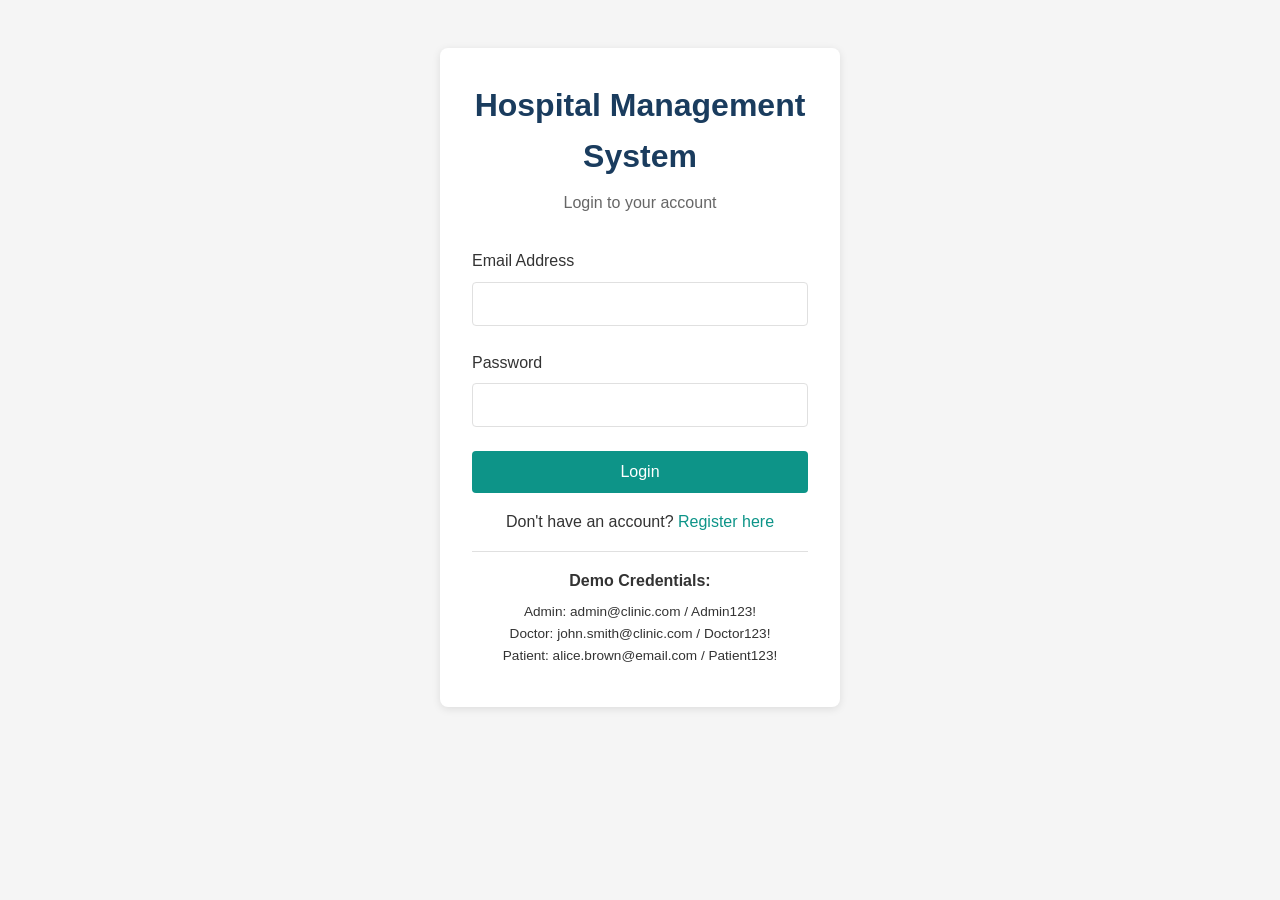
<file: frontend/index.html>
<!DOCTYPE html>
<html lang="en">
<head>
    <meta charset="UTF-8">
    <meta name="viewport" content="width=device-width, initial-scale=1.0">
    <title>Hospital Management System</title>
</head>
<body>
    <script>
        // Redirect to login page
        window.location.href = 'login.html';
    </script>
    <p>Redirecting to login page...</p>
</body>
</html>
</file>
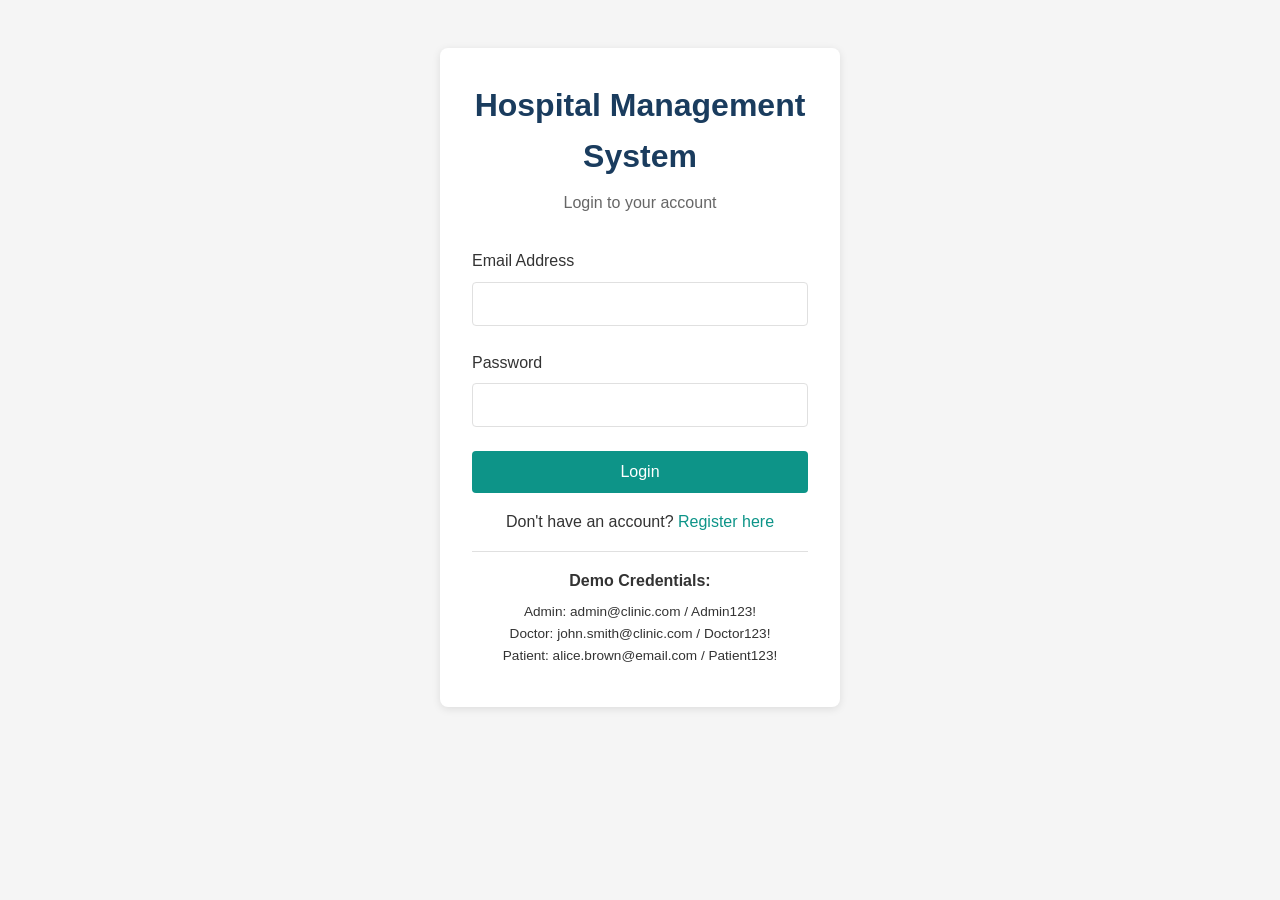
<file: frontend/appointments.html>
<!DOCTYPE html>
<html lang="en">
<head>
    <meta charset="UTF-8">
    <meta name="viewport" content="width=device-width, initial-scale=1.0">
    <title>Appointments - Hospital Management System</title>
    <link rel="stylesheet" href="css/style.css">
</head>
<body>
    <nav class="navbar">
        <div class="navbar-container">
            <div class="navbar-brand">🏥 Hospital Management</div>
            <ul class="navbar-nav">
                <li><a href="dashboard.html">Dashboard</a></li>
                <li><a href="doctors.html">Doctors</a></li>
                <li><a href="patients.html">Patients</a></li>
                <li><a href="appointments.html" class="active">Appointments</a></li>
                <li><a href="departments.html">Departments</a></li>
            </ul>
            <div class="navbar-right">
                <div class="user-info" id="userInfo"></div>
                <button class="logout-btn" onclick="logout()">Logout</button>
            </div>
        </div>
    </nav>

    <div class="container">
        <div class="action-bar">
            <h2>Appointments</h2>
            <div class="action-bar-right" id="patientActions" style="display: none;">
                <button class="btn btn-primary" onclick="openBookAppointmentModal()">+ Book Appointment</button>
            </div>
        </div>

        <div id="appointmentsContainer" class="spinner-container">
            <div class="loading-spinner"></div>
        </div>
    </div>

    <!-- Book Appointment Modal -->
    <div id="bookAppointmentModal" class="modal">
        <div class="modal-content">
            <div class="modal-header">
                <h2>Book Appointment</h2>
                <button class="modal-close" onclick="closeBookAppointmentModal()">×</button>
            </div>
            <form id="bookAppointmentForm">
                <div class="form-group">
                    <label for="appointmentDoctor">Select Doctor</label>
                    <select id="appointmentDoctor" required>
                        <option value="">Choose a doctor</option>
                    </select>
                </div>

                <div class="form-group">
                    <label for="appointmentDate">Appointment Date & Time</label>
                    <input type="datetime-local" id="appointmentDate" required>
                </div>

                <div class="form-group">
                    <label for="appointmentNotes">Notes (Optional)</label>
                    <textarea id="appointmentNotes"></textarea>
                </div>

                <div class="modal-footer">
                    <button type="button" class="btn btn-secondary" onclick="closeBookAppointmentModal()">Cancel</button>
                    <button type="submit" class="btn btn-primary">Book Appointment</button>
                </div>
            </form>
        </div>
    </div>

    <!-- Update Appointment Status Modal -->
    <div id="updateStatusModal" class="modal">
        <div class="modal-content">
            <div class="modal-header">
                <h2>Update Appointment Status</h2>
                <button class="modal-close" onclick="closeUpdateStatusModal()">×</button>
            </div>
            <form id="updateStatusForm">
                <div class="form-group">
                    <label for="updateStatus">Status</label>
                    <select id="updateStatus" required>
                        <option value="">Select status</option>
                        <option value="Pending">Pending</option>
                        <option value="Confirmed">Confirmed</option>
                        <option value="Completed">Completed</option>
                        <option value="Cancelled">Cancelled</option>
                    </select>
                </div>

                <div class="form-group">
                    <label for="updateNotes">Notes</label>
                    <textarea id="updateNotes"></textarea>
                </div>

                <div class="modal-footer">
                    <button type="button" class="btn btn-secondary" onclick="closeUpdateStatusModal()">Cancel</button>
                    <button type="submit" class="btn btn-primary">Update Status</button>
                </div>
            </form>
        </div>
    </div>

    <div class="toast-container" id="toastContainer"></div>

    <script src="js/appointments.js"></script>
</body>
</html>
</file>
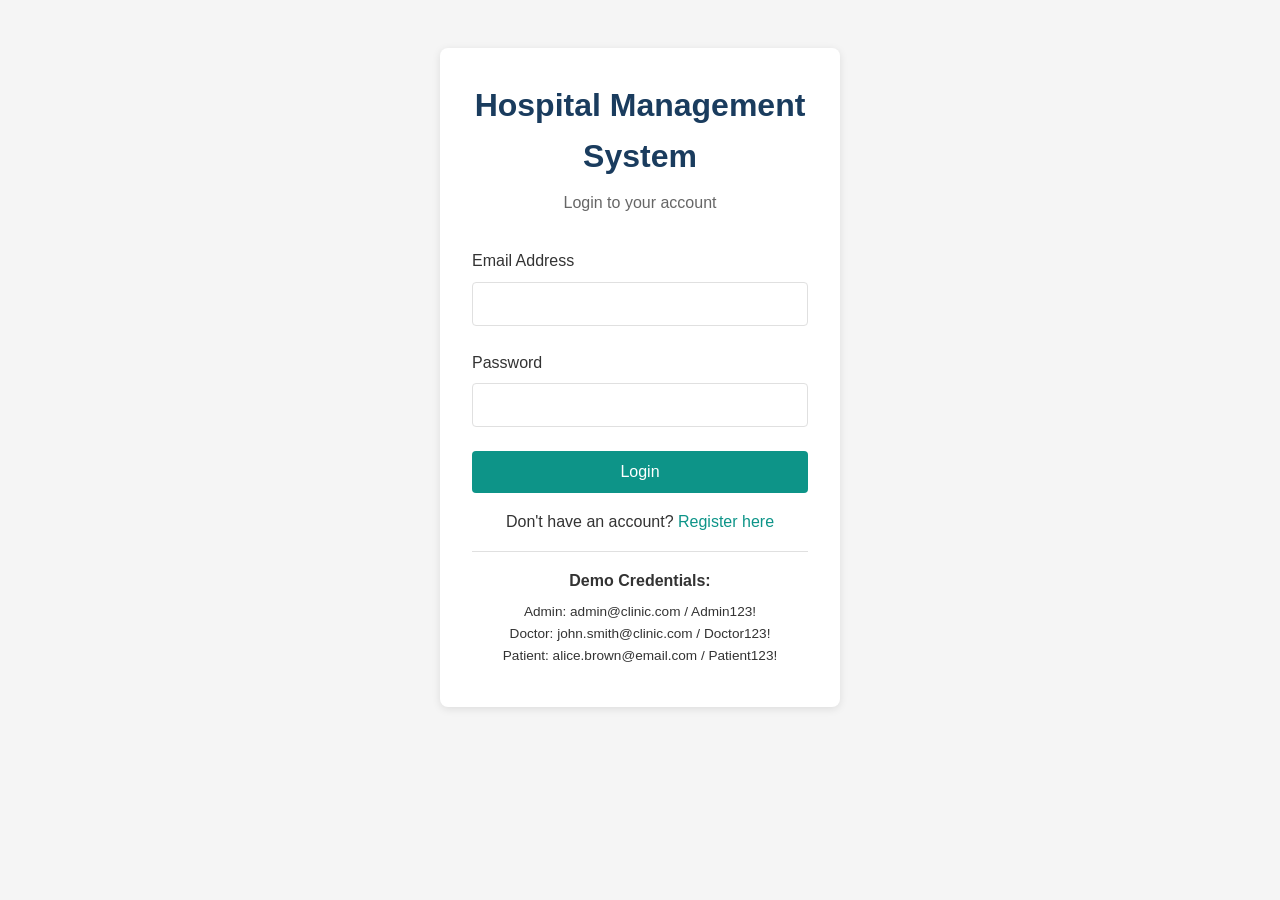
<file: frontend/dashboard.html>
<!DOCTYPE html>
<html lang="en">
<head>
    <meta charset="UTF-8">
    <meta name="viewport" content="width=device-width, initial-scale=1.0">
    <title>Dashboard - Hospital Management System</title>
    <link rel="stylesheet" href="css/style.css">
</head>
<body>
    <nav class="navbar">
        <div class="navbar-container">
            <div class="navbar-brand">🏥 Hospital Management</div>
            <ul class="navbar-nav" id="navbar-nav">
                <li><a href="dashboard.html" class="active">Dashboard</a></li>
                <li><a href="doctors.html">Doctors</a></li>
                <li><a href="patients.html">Patients</a></li>
                <li><a href="appointments.html">Appointments</a></li>
                <li><a href="departments.html">Departments</a></li>
            </ul>
            <div class="navbar-right">
                <div class="user-info" id="userInfo"></div>
                <button class="logout-btn" onclick="logout()">Logout</button>
            </div>
        </div>
    </nav>

    <div class="container">
        <div id="adminDashboard" style="display: none;">
            <h1>Administrator Dashboard</h1>
            
            <div class="stats-grid" id="statsGrid">
                <div class="stat-card">
                    <h3>Total Doctors</h3>
                    <div class="stat-number" id="doctorCount">0</div>
                </div>
                <div class="stat-card">
                    <h3>Total Patients</h3>
                    <div class="stat-number" id="patientCount">0</div>
                </div>
                <div class="stat-card">
                    <h3>Total Appointments</h3>
                    <div class="stat-number" id="appointmentCount">0</div>
                </div>
                <div class="stat-card">
                    <h3>Departments</h3>
                    <div class="stat-number" id="departmentCount">0</div>
                </div>
            </div>

            <div class="action-bar">
                <h2>Quick Actions</h2>
                <div class="action-bar-right">
                    <a href="doctors.html" class="btn btn-primary">Manage Doctors</a>
                    <a href="patients.html" class="btn btn-secondary">Manage Patients</a>
                    <a href="appointments.html" class="btn btn-secondary">View Appointments</a>
                    <a href="departments.html" class="btn btn-secondary">Manage Departments</a>
                </div>
            </div>
        </div>

        <div id="doctorDashboard" style="display: none;">
            <h1>Doctor Dashboard</h1>
            
            <div class="card">
                <div class="card-header">
                    <h2>Your Upcoming Appointments</h2>
                </div>
                <div id="doctorAppointmentsContainer"></div>
            </div>
        </div>

        <div id="patientDashboard" style="display: none;">
            <h1>Patient Dashboard</h1>
            
            <div class="action-bar">
                <h2>Your Appointments</h2>
                <div class="action-bar-right">
                    <a href="appointments.html" class="btn btn-primary">Book Appointment</a>
                </div>
            </div>

            <div id="patientAppointmentsContainer"></div>
        </div>
    </div>

    <div class="toast-container" id="toastContainer"></div>

    <script src="js/dashboard.js"></script>
</body>
</html>
</file>
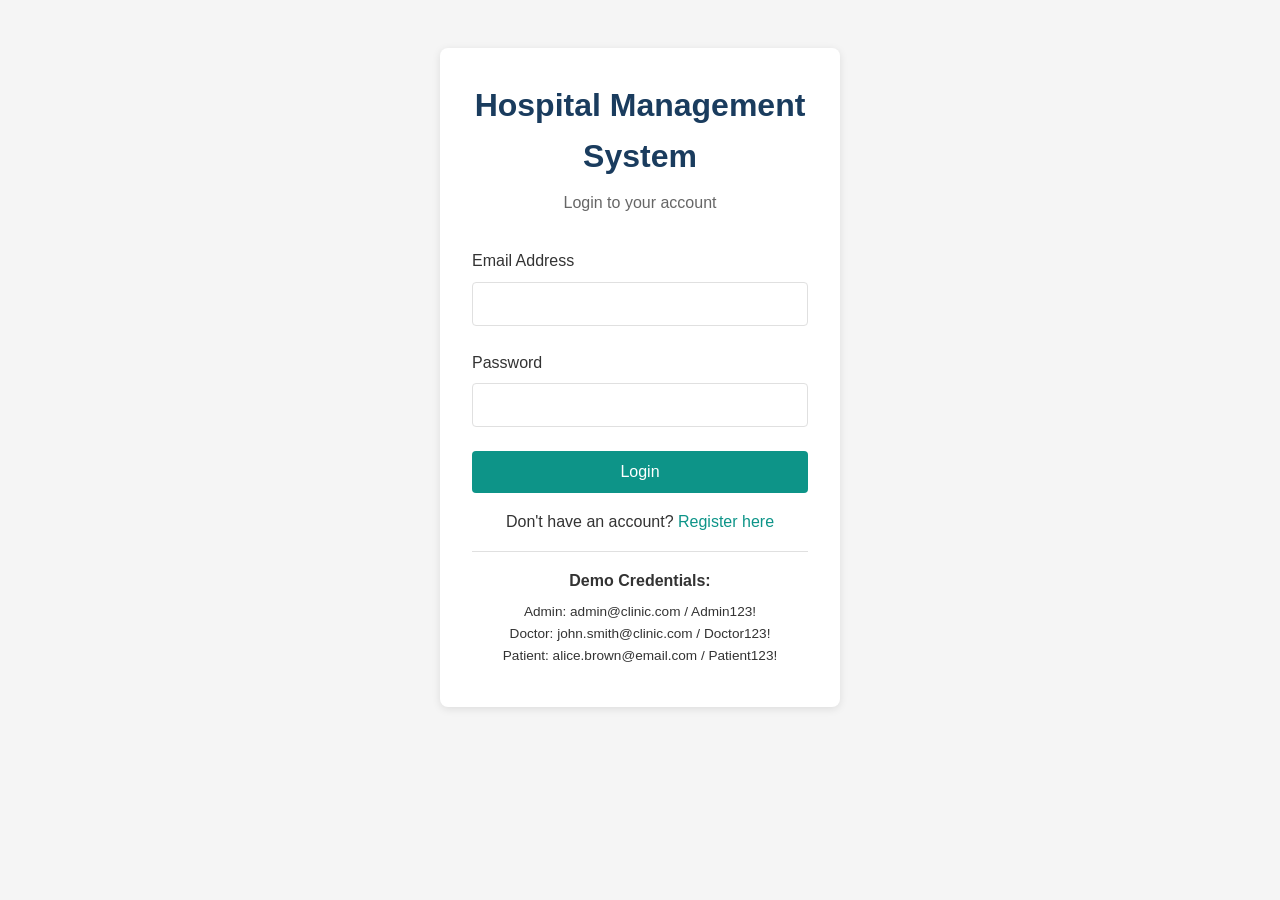
<file: frontend/departments.html>
<!DOCTYPE html>
<html lang="en">
<head>
    <meta charset="UTF-8">
    <meta name="viewport" content="width=device-width, initial-scale=1.0">
    <title>Departments - Hospital Management System</title>
    <link rel="stylesheet" href="css/style.css">
</head>
<body>
    <nav class="navbar">
        <div class="navbar-container">
            <div class="navbar-brand">🏥 Hospital Management</div>
            <ul class="navbar-nav">
                <li><a href="dashboard.html">Dashboard</a></li>
                <li><a href="doctors.html">Doctors</a></li>
                <li><a href="patients.html">Patients</a></li>
                <li><a href="appointments.html">Appointments</a></li>
                <li><a href="departments.html" class="active">Departments</a></li>
            </ul>
            <div class="navbar-right">
                <div class="user-info" id="userInfo"></div>
                <button class="logout-btn" onclick="logout()">Logout</button>
            </div>
        </div>
    </nav>

    <div class="container">
        <div class="action-bar">
            <h2>Departments</h2>
            <div class="action-bar-right" id="adminActions" style="display: none;">
                <button class="btn btn-primary" onclick="openAddDepartmentModal()">+ Add Department</button>
            </div>
        </div>

        <div id="departmentsContainer" class="spinner-container">
            <div class="loading-spinner"></div>
        </div>
    </div>

    <!-- Add/Edit Department Modal -->
    <div id="departmentModal" class="modal">
        <div class="modal-content">
            <div class="modal-header">
                <h2 id="modalTitle">Add Department</h2>
                <button class="modal-close" onclick="closeDepartmentModal()">×</button>
            </div>
            <form id="departmentForm">
                <div class="form-group">
                    <label for="departmentName">Department Name</label>
                    <input type="text" id="departmentName" required>
                </div>

                <div class="form-group">
                    <label for="departmentDescription">Description</label>
                    <textarea id="departmentDescription" required></textarea>
                </div>

                <div class="modal-footer">
                    <button type="button" class="btn btn-secondary" onclick="closeDepartmentModal()">Cancel</button>
                    <button type="submit" class="btn btn-primary">Save Department</button>
                </div>
            </form>
        </div>
    </div>

    <div class="toast-container" id="toastContainer"></div>

    <script src="js/departments.js"></script>
</body>
</html>
</file>
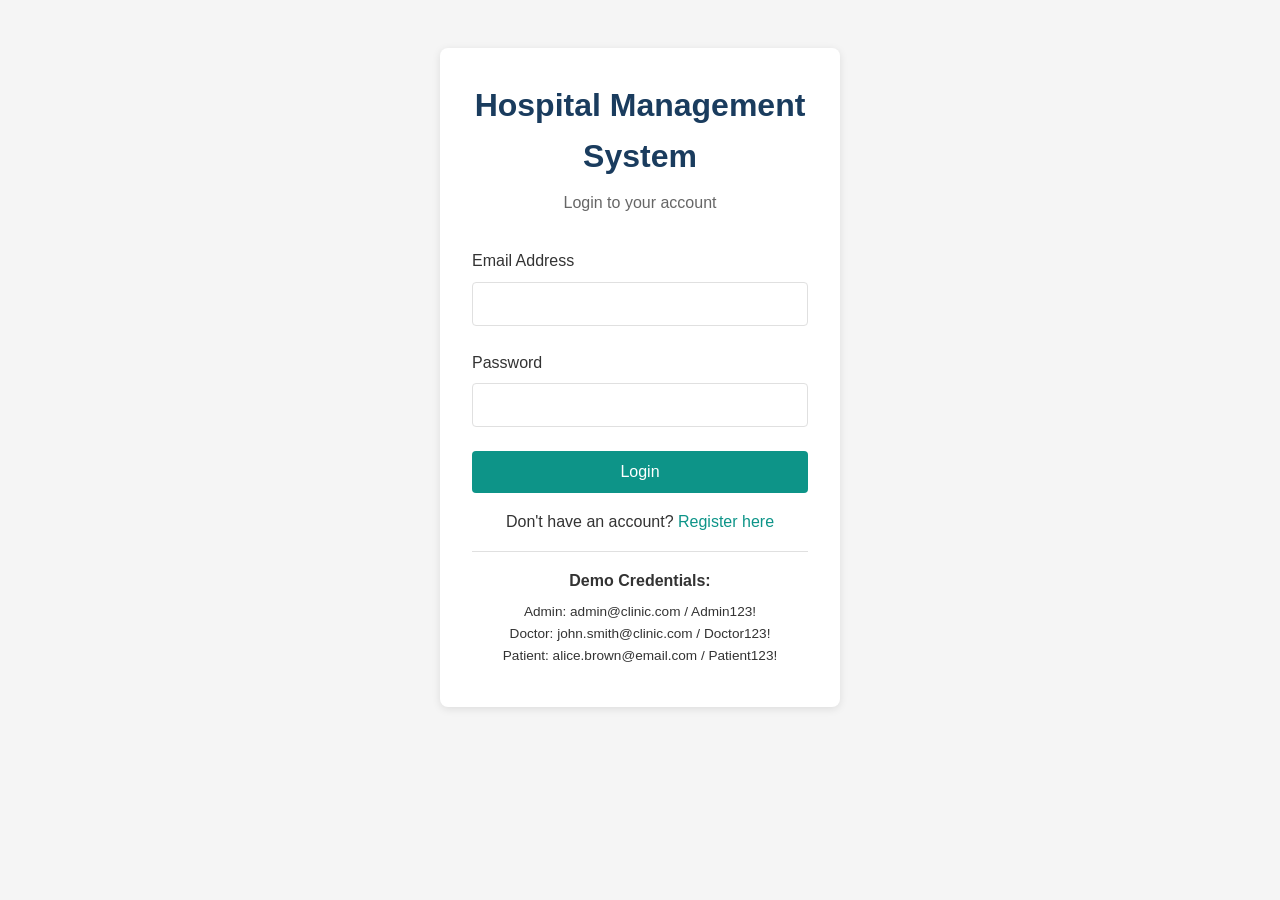
<file: frontend/doctors.html>
<!DOCTYPE html>
<html lang="en">
<head>
    <meta charset="UTF-8">
    <meta name="viewport" content="width=device-width, initial-scale=1.0">
    <title>Doctors - Hospital Management System</title>
    <link rel="stylesheet" href="css/style.css">
</head>
<body>
    <nav class="navbar">
        <div class="navbar-container">
            <div class="navbar-brand">🏥 Hospital Management</div>
            <ul class="navbar-nav">
                <li><a href="dashboard.html">Dashboard</a></li>
                <li><a href="doctors.html" class="active">Doctors</a></li>
                <li><a href="patients.html">Patients</a></li>
                <li><a href="appointments.html">Appointments</a></li>
                <li><a href="departments.html">Departments</a></li>
            </ul>
            <div class="navbar-right">
                <div class="user-info" id="userInfo"></div>
                <button class="logout-btn" onclick="logout()">Logout</button>
            </div>
        </div>
    </nav>

    <div class="container">
        <div class="action-bar">
            <h2>Doctors</h2>
            <div class="action-bar-right" id="adminActions" style="display: none;">
                <button class="btn btn-primary" onclick="openAddDoctorModal()">+ Add Doctor</button>
            </div>
        </div>

        <div id="doctorsContainer" class="spinner-container">
            <div class="loading-spinner"></div>
        </div>
    </div>

    <!-- Add/Edit Doctor Modal -->
    <div id="doctorModal" class="modal">
        <div class="modal-content">
            <div class="modal-header">
                <h2 id="modalTitle">Add Doctor</h2>
                <button class="modal-close" onclick="closeDoctorModal()">×</button>
            </div>
            <form id="doctorForm">
                <div class="form-group">
                    <label for="doctorFullName">Full Name</label>
                    <input type="text" id="doctorFullName" required>
                </div>

                <div class="form-group">
                    <label for="doctorEmail">Email</label>
                    <input type="email" id="doctorEmail" required>
                </div>

                <div class="form-group">
                    <label for="doctorPassword">Password</label>
                    <input type="password" id="doctorPassword" placeholder="Leave empty to keep current password">
                </div>

                <div class="form-group">
                    <label for="doctorSpecialization">Specialization</label>
                    <input type="text" id="doctorSpecialization" required>
                </div>

                <div class="form-group">
                    <label for="doctorBio">Bio</label>
                    <textarea id="doctorBio" required></textarea>
                </div>

                <div class="form-group">
                    <label for="doctorYearsOfExperience">Years of Experience</label>
                    <input type="number" id="doctorYearsOfExperience" min="0" max="60" required>
                </div>

                <div class="form-group">
                    <label for="doctorLicenseNumber">License Number</label>
                    <input type="text" id="doctorLicenseNumber" required>
                </div>

                <div class="form-group">
                    <label for="doctorDepartment">Department</label>
                    <select id="doctorDepartment" required>
                        <option value="">Select a department</option>
                    </select>
                </div>

                <div class="modal-footer">
                    <button type="button" class="btn btn-secondary" onclick="closeDoctorModal()">Cancel</button>
                    <button type="submit" class="btn btn-primary">Save Doctor</button>
                </div>
            </form>
        </div>
    </div>

    <div class="toast-container" id="toastContainer"></div>

    <script src="js/doctors.js"></script>
</body>
</html>
</file>
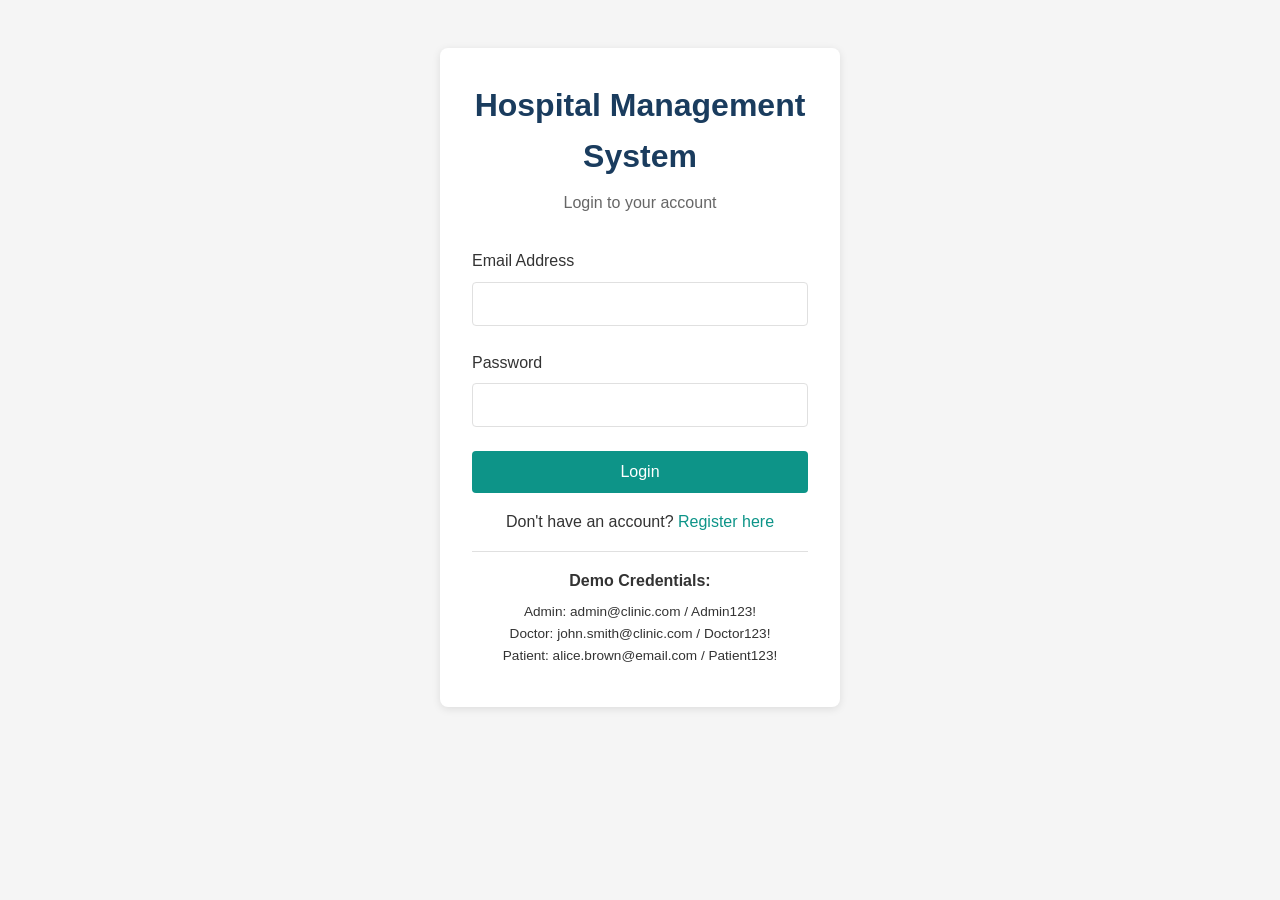
<file: frontend/login.html>
<!DOCTYPE html>
<html lang="en">
<head>
    <meta charset="UTF-8">
    <meta name="viewport" content="width=device-width, initial-scale=1.0">
    <title>Hospital Management System - Login</title>
    <link rel="stylesheet" href="css/style.css">
</head>
<body>
    <div class="container">
        <div class="auth-container">
            <div class="auth-header">
                <h1>Hospital Management System</h1>
                <p>Login to your account</p>
            </div>

            <form id="loginForm">
                <div class="form-group">
                    <label for="email">Email Address</label>
                    <input type="email" id="email" name="email" required>
                </div>

                <div class="form-group">
                    <label for="password">Password</label>
                    <input type="password" id="password" name="password" required>
                </div>

                <button type="submit" class="btn btn-primary" style="width: 100%;">Login</button>
            </form>

            <div class="auth-link">
                Don't have an account? <a href="register.html">Register here</a>
            </div>

            <div class="auth-link" style="margin-top: 1rem; padding-top: 1rem; border-top: 1px solid var(--border-color);">
                <strong>Demo Credentials:</strong>
                <p style="font-size: 0.85rem; margin: 0.5rem 0;">
                    Admin: admin@clinic.com / Admin123!<br>
                    Doctor: john.smith@clinic.com / Doctor123!<br>
                    Patient: alice.brown@email.com / Patient123!
                </p>
            </div>
        </div>
    </div>

    <div class="toast-container" id="toastContainer"></div>

    <script type="module" src="js/login.js"></script>
</body>
</html>
</file>
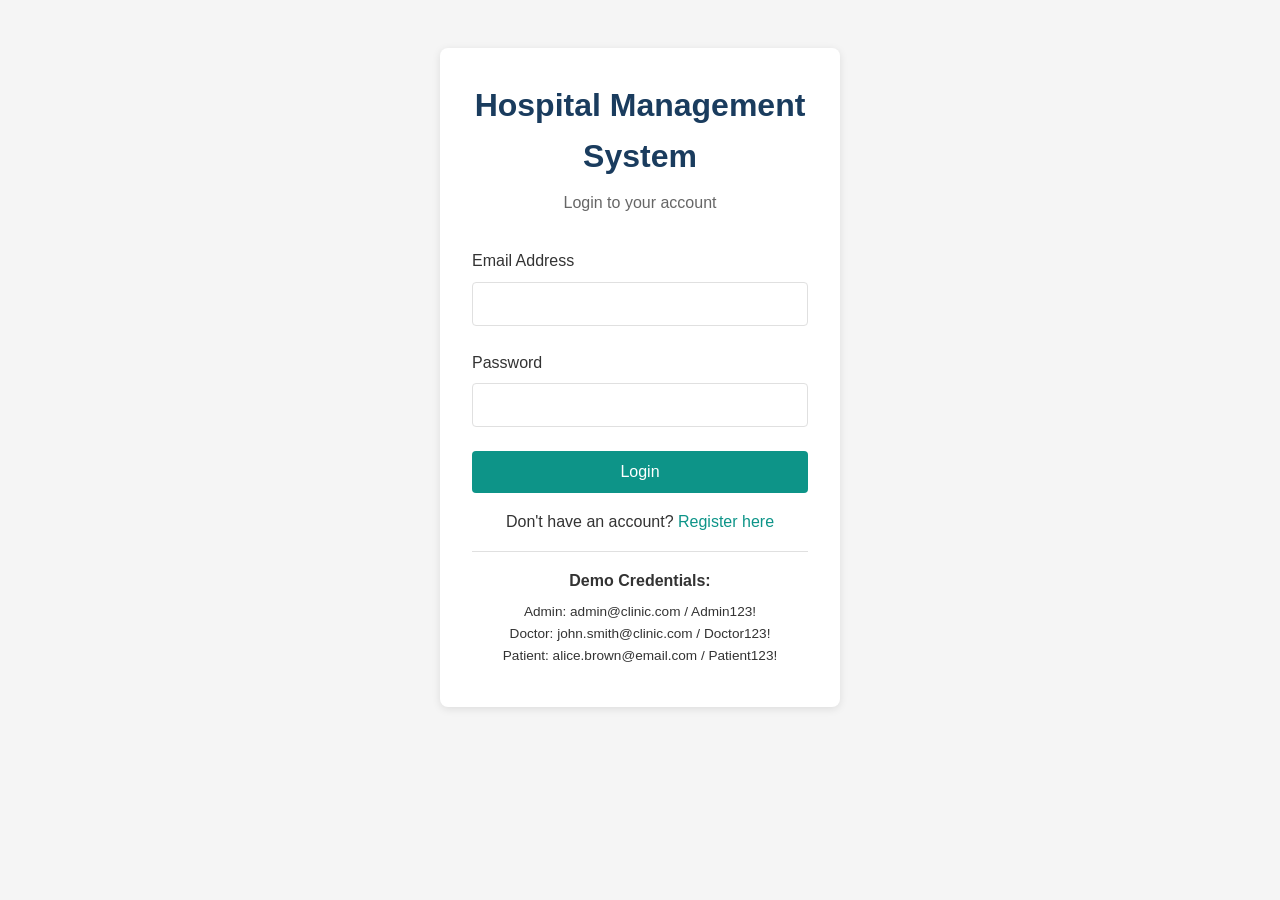
<file: frontend/patients.html>
<!DOCTYPE html>
<html lang="en">
<head>
    <meta charset="UTF-8">
    <meta name="viewport" content="width=device-width, initial-scale=1.0">
    <title>Patients - Hospital Management System</title>
    <link rel="stylesheet" href="css/style.css">
</head>
<body>
    <nav class="navbar">
        <div class="navbar-container">
            <div class="navbar-brand">🏥 Hospital Management</div>
            <ul class="navbar-nav">
                <li><a href="dashboard.html">Dashboard</a></li>
                <li><a href="doctors.html">Doctors</a></li>
                <li><a href="patients.html" class="active">Patients</a></li>
                <li><a href="appointments.html">Appointments</a></li>
                <li><a href="departments.html">Departments</a></li>
            </ul>
            <div class="navbar-right">
                <div class="user-info" id="userInfo"></div>
                <button class="logout-btn" onclick="logout()">Logout</button>
            </div>
        </div>
    </nav>

    <div class="container">
        <div class="action-bar">
            <h2>Patients</h2>
            <div class="action-bar-right" id="adminActions" style="display: none;">
                <button class="btn btn-primary" onclick="openAddPatientModal()">+ Add Patient</button>
            </div>
        </div>

        <div id="patientsContainer" class="spinner-container">
            <div class="loading-spinner"></div>
        </div>
    </div>

    <!-- Add/Edit Patient Modal -->
    <div id="patientModal" class="modal">
        <div class="modal-content">
            <div class="modal-header">
                <h2 id="modalTitle">Add Patient</h2>
                <button class="modal-close" onclick="closePatientModal()">×</button>
            </div>
            <form id="patientForm">
                <div class="form-group">
                    <label for="patientFullName">Full Name</label>
                    <input type="text" id="patientFullName" required>
                </div>

                <div class="form-group">
                    <label for="patientEmail">Email</label>
                    <input type="email" id="patientEmail" required>
                </div>

                <div class="form-group">
                    <label for="patientPassword">Password</label>
                    <input type="password" id="patientPassword" placeholder="Leave empty to keep current password">
                </div>

                <div class="form-group">
                    <label for="patientDateOfBirth">Date of Birth</label>
                    <input type="date" id="patientDateOfBirth" required>
                </div>

                <div class="form-group">
                    <label for="patientBloodType">Blood Type</label>
                    <select id="patientBloodType" required>
                        <option value="">Select blood type</option>
                        <option value="O+">O+</option>
                        <option value="O-">O-</option>
                        <option value="A+">A+</option>
                        <option value="A-">A-</option>
                        <option value="B+">B+</option>
                        <option value="B-">B-</option>
                        <option value="AB+">AB+</option>
                        <option value="AB-">AB-</option>
                    </select>
                </div>

                <div class="form-group">
                    <label for="patientAddress">Address</label>
                    <textarea id="patientAddress" required></textarea>
                </div>

                <div class="modal-footer">
                    <button type="button" class="btn btn-secondary" onclick="closePatientModal()">Cancel</button>
                    <button type="submit" class="btn btn-primary">Save Patient</button>
                </div>
            </form>
        </div>
    </div>

    <div class="toast-container" id="toastContainer"></div>

    <script src="js/patients.js"></script>
</body>
</html>
</file>
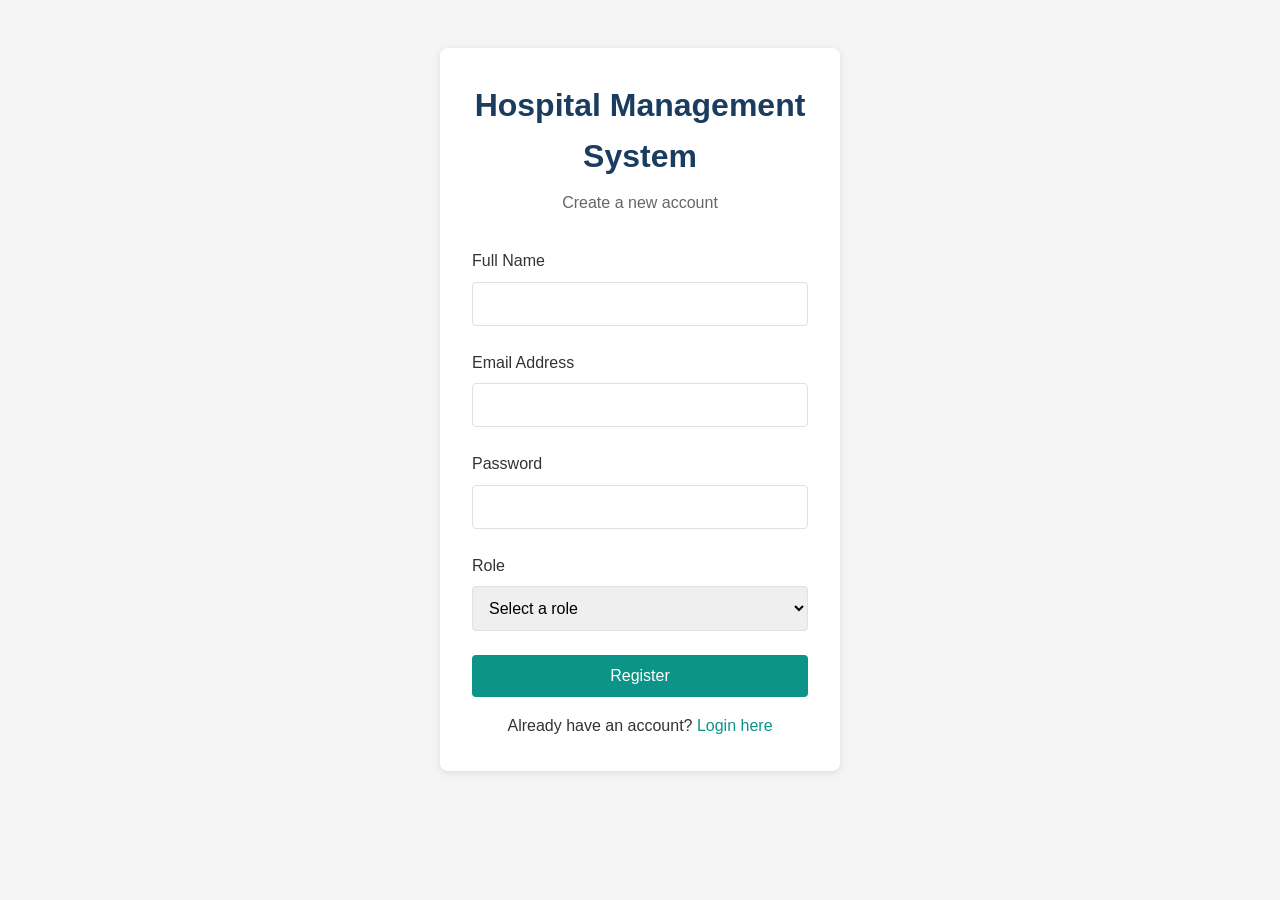
<file: frontend/register.html>
<!DOCTYPE html>
<html lang="en">
<head>
    <meta charset="UTF-8">
    <meta name="viewport" content="width=device-width, initial-scale=1.0">
    <title>Hospital Management System - Register</title>
    <link rel="stylesheet" href="css/style.css">
</head>
<body>
    <div class="container">
        <div class="auth-container">
            <div class="auth-header">
                <h1>Hospital Management System</h1>
                <p>Create a new account</p>
            </div>

            <form id="registerForm">
                <div class="form-group">
                    <label for="fullName">Full Name</label>
                    <input type="text" id="fullName" name="fullName" required>
                </div>

                <div class="form-group">
                    <label for="email">Email Address</label>
                    <input type="email" id="email" name="email" required>
                </div>

                <div class="form-group">
                    <label for="password">Password</label>
                    <input type="password" id="password" name="password" required>
                </div>

                <div class="form-group">
                    <label for="role">Role</label>
                    <select id="role" name="role" required>
                        <option value="">Select a role</option>
                        <option value="Doctor">Doctor</option>
                        <option value="Patient">Patient</option>
                    </select>
                </div>

                <button type="submit" class="btn btn-primary" style="width: 100%;">Register</button>
            </form>

            <div class="auth-link">
                Already have an account? <a href="login.html">Login here</a>
            </div>
        </div>
    </div>

    <div class="toast-container" id="toastContainer"></div>

    <script type="module" src="js/register.js"></script>
</body>
</html>
</file>
<file: frontend/css/style.css>
* {
    margin: 0;
    padding: 0;
    box-sizing: border-box;
}

:root {
    --primary-color: #1a3c5e;
    --accent-color: #0d9488;
    --light-gray: #f5f5f5;
    --border-color: #e0e0e0;
    --text-dark: #333;
    --text-light: #666;
    --danger: #dc2626;
    --warning: #f59e0b;
    --success: #10b981;
}

body {
    font-family: 'Segoe UI', Tahoma, Geneva, Verdana, sans-serif;
    background-color: var(--light-gray);
    color: var(--text-dark);
    line-height: 1.6;
}

/* Navbar */
.navbar {
    background-color: var(--primary-color);
    color: white;
    padding: 1rem 0;
    box-shadow: 0 2px 4px rgba(0, 0, 0, 0.1);
    display: flex;
    justify-content: space-between;
    align-items: center;
    position: sticky;
    top: 0;
    z-index: 100;
}

.navbar-container {
    width: 100%;
    max-width: 1200px;
    margin: 0 auto;
    padding: 0 1rem;
    display: flex;
    justify-content: space-between;
    align-items: center;
}

.navbar-brand {
    font-size: 1.5rem;
    font-weight: bold;
}

.navbar-nav {
    display: flex;
    gap: 2rem;
    list-style: none;
}

.navbar-nav a {
    color: white;
    text-decoration: none;
    transition: color 0.3s;
    font-size: 0.95rem;
}

.navbar-nav a:hover {
    color: var(--accent-color);
}

.navbar-nav a.active {
    color: var(--accent-color);
    border-bottom: 2px solid var(--accent-color);
    padding-bottom: 5px;
}

.navbar-right {
    display: flex;
    gap: 1rem;
    align-items: center;
}

.user-info {
    font-size: 0.9rem;
}

.logout-btn {
    background-color: var(--accent-color);
    color: white;
    border: none;
    padding: 0.5rem 1rem;
    border-radius: 4px;
    cursor: pointer;
    transition: background-color 0.3s;
    font-size: 0.9rem;
}

.logout-btn:hover {
    background-color: #059669;
}

/* Container */
.container {
    max-width: 1200px;
    margin: 2rem auto;
    padding: 0 1rem;
}

/* Forms */
.form-group {
    margin-bottom: 1.5rem;
}

label {
    display: block;
    margin-bottom: 0.5rem;
    font-weight: 500;
    color: var(--text-dark);
}

input[type="text"],
input[type="email"],
input[type="password"],
input[type="date"],
input[type="datetime-local"],
select,
textarea {
    width: 100%;
    padding: 0.75rem;
    border: 1px solid var(--border-color);
    border-radius: 4px;
    font-size: 1rem;
    transition: border-color 0.3s;
}

input[type="text"]:focus,
input[type="email"]:focus,
input[type="password"]:focus,
input[type="date"]:focus,
input[type="datetime-local"]:focus,
select:focus,
textarea:focus {
    outline: none;
    border-color: var(--accent-color);
    box-shadow: 0 0 0 3px rgba(13, 148, 136, 0.1);
}

textarea {
    resize: vertical;
    min-height: 100px;
}

/* Buttons */
.btn {
    padding: 0.75rem 1.5rem;
    border: none;
    border-radius: 4px;
    cursor: pointer;
    font-size: 1rem;
    transition: all 0.3s;
    text-decoration: none;
    display: inline-block;
    text-align: center;
}

.btn-primary {
    background-color: var(--accent-color);
    color: white;
}

.btn-primary:hover {
    background-color: #059669;
    transform: translateY(-2px);
    box-shadow: 0 4px 8px rgba(0, 0, 0, 0.2);
}

.btn-secondary {
    background-color: var(--primary-color);
    color: white;
}

.btn-secondary:hover {
    background-color: #0f2744;
}

.btn-danger {
    background-color: var(--danger);
    color: white;
}

.btn-danger:hover {
    background-color: #b91c1c;
}

.btn-warning {
    background-color: var(--warning);
    color: white;
}

.btn-warning:hover {
    background-color: #d97706;
}

.btn-success {
    background-color: var(--success);
    color: white;
}

.btn-success:hover {
    background-color: #059669;
}

.btn-small {
    padding: 0.5rem 1rem;
    font-size: 0.875rem;
}

.btn-group {
    display: flex;
    gap: 0.5rem;
    flex-wrap: wrap;
}

/* Tables */
.table {
    width: 100%;
    border-collapse: collapse;
    background-color: white;
    box-shadow: 0 1px 3px rgba(0, 0, 0, 0.1);
    border-radius: 4px;
    overflow: hidden;
}

.table thead {
    background-color: var(--primary-color);
    color: white;
}

.table th,
.table td {
    padding: 1rem;
    text-align: left;
    border-bottom: 1px solid var(--border-color);
}

.table tbody tr {
    transition: background-color 0.2s;
}

.table tbody tr:hover {
    background-color: #f9fafb;
}

.table tbody tr:last-child td {
    border-bottom: none;
}

/* Stats Cards */
.stats-grid {
    display: grid;
    grid-template-columns: repeat(auto-fit, minmax(250px, 1fr));
    gap: 1.5rem;
    margin-bottom: 2rem;
}

.stat-card {
    background-color: white;
    padding: 1.5rem;
    border-radius: 8px;
    box-shadow: 0 2px 8px rgba(0, 0, 0, 0.1);
    transition: transform 0.3s;
}

.stat-card:hover {
    transform: translateY(-4px);
    box-shadow: 0 4px 12px rgba(0, 0, 0, 0.15);
}

.stat-card h3 {
    color: var(--text-light);
    font-size: 0.9rem;
    margin-bottom: 0.5rem;
    text-transform: uppercase;
    letter-spacing: 0.5px;
}

.stat-card .stat-number {
    font-size: 2.5rem;
    font-weight: bold;
    color: var(--accent-color);
}

/* Toast Notifications */
.toast-container {
    position: fixed;
    top: 20px;
    right: 20px;
    z-index: 1000;
    max-width: 400px;
}

.toast {
    background-color: white;
    padding: 1rem;
    border-radius: 4px;
    margin-bottom: 1rem;
    box-shadow: 0 4px 12px rgba(0, 0, 0, 0.15);
    display: flex;
    gap: 1rem;
    align-items: center;
    animation: slideIn 0.3s ease-out;
}

.toast.success {
    border-left: 4px solid var(--success);
}

.toast.error {
    border-left: 4px solid var(--danger);
}

.toast.warning {
    border-left: 4px solid var(--warning);
}

.toast.info {
    border-left: 4px solid var(--accent-color);
}

.toast-icon {
    font-size: 1.2rem;
    font-weight: bold;
}

.toast.success .toast-icon {
    color: var(--success);
}

.toast.error .toast-icon {
    color: var(--danger);
}

.toast.warning .toast-icon {
    color: var(--warning);
}

.toast.info .toast-icon {
    color: var(--accent-color);
}

.toast-message {
    flex: 1;
    font-size: 0.95rem;
}

.toast-close {
    background: none;
    border: none;
    cursor: pointer;
    font-size: 1.2rem;
    color: var(--text-light);
}

.toast-close:hover {
    color: var(--text-dark);
}

@keyframes slideIn {
    from {
        transform: translateX(400px);
        opacity: 0;
    }
    to {
        transform: translateX(0);
        opacity: 1;
    }
}

/* Loading Spinner */
.loading-spinner {
    display: inline-block;
    width: 40px;
    height: 40px;
    border: 4px solid var(--border-color);
    border-top: 4px solid var(--accent-color);
    border-radius: 50%;
    animation: spin 1s linear infinite;
}

@keyframes spin {
    0% {
        transform: rotate(0deg);
    }
    100% {
        transform: rotate(360deg);
    }
}

.spinner-container {
    display: flex;
    justify-content: center;
    align-items: center;
    min-height: 200px;
}

/* Card */
.card {
    background-color: white;
    padding: 1.5rem;
    border-radius: 8px;
    box-shadow: 0 2px 8px rgba(0, 0, 0, 0.1);
    margin-bottom: 1rem;
}

.card-header {
    border-bottom: 2px solid var(--border-color);
    padding-bottom: 1rem;
    margin-bottom: 1rem;
}

.card-header h2 {
    margin: 0;
    color: var(--primary-color);
}

/* Modal Styles */
.modal {
    display: none;
    position: fixed;
    z-index: 1000;
    left: 0;
    top: 0;
    width: 100%;
    height: 100%;
    background-color: rgba(0, 0, 0, 0.4);
}

.modal.active {
    display: flex;
    justify-content: center;
    align-items: center;
}

.modal-content {
    background-color: white;
    padding: 2rem;
    border-radius: 8px;
    width: 90%;
    max-width: 500px;
    box-shadow: 0 4px 20px rgba(0, 0, 0, 0.15);
}

.modal-header {
    display: flex;
    justify-content: space-between;
    align-items: center;
    margin-bottom: 1.5rem;
    padding-bottom: 1rem;
    border-bottom: 2px solid var(--border-color);
}

.modal-header h2 {
    margin: 0;
}

.modal-close {
    background: none;
    border: none;
    font-size: 1.5rem;
    cursor: pointer;
    color: var(--text-light);
}

.modal-close:hover {
    color: var(--text-dark);
}

.modal-footer {
    display: flex;
    gap: 1rem;
    justify-content: flex-end;
    margin-top: 1.5rem;
}

/* Auth Pages */
.auth-container {
    max-width: 400px;
    margin: 3rem auto;
    padding: 2rem;
    background-color: white;
    border-radius: 8px;
    box-shadow: 0 2px 8px rgba(0, 0, 0, 0.1);
}

.auth-header {
    text-align: center;
    margin-bottom: 2rem;
}

.auth-header h1 {
    color: var(--primary-color);
    margin-bottom: 0.5rem;
}

.auth-header p {
    color: var(--text-light);
}

.auth-link {
    text-align: center;
    margin-top: 1rem;
}

.auth-link a {
    color: var(--accent-color);
    text-decoration: none;
    font-weight: 500;
}

.auth-link a:hover {
    text-decoration: underline;
}

/* Action Bar */
.action-bar {
    display: flex;
    justify-content: space-between;
    align-items: center;
    margin-bottom: 1.5rem;
    flex-wrap: wrap;
    gap: 1rem;
}

.action-bar h2 {
    margin: 0;
    color: var(--primary-color);
}

.action-bar-right {
    display: flex;
    gap: 0.5rem;
}

/* Search Bar */
.search-bar {
    display: flex;
    gap: 0.5rem;
    flex: 1;
    max-width: 300px;
}

.search-bar input {
    flex: 1;
    padding: 0.5rem;
    border: 1px solid var(--border-color);
    border-radius: 4px;
    font-size: 0.95rem;
}

.search-bar button {
    padding: 0.5rem 1rem;
}

/* Empty State */
.empty-state {
    text-align: center;
    padding: 3rem 1rem;
    color: var(--text-light);
}

.empty-state h3 {
    margin-bottom: 0.5rem;
    color: var(--text-dark);
}

/* Responsive Design */
@media (max-width: 768px) {
    .navbar-nav {
        gap: 1rem;
        font-size: 0.85rem;
    }

    .navbar-right {
        flex-direction: column;
        gap: 0.5rem;
    }

    .stats-grid {
        grid-template-columns: 1fr;
    }

    .table {
        font-size: 0.9rem;
    }

    .table th,
    .table td {
        padding: 0.75rem;
    }

    .action-bar {
        flex-direction: column;
        align-items: flex-start;
    }

    .action-bar-right {
        width: 100%;
        flex-direction: column;
    }

    .action-bar-right .btn {
        width: 100%;
    }

    .search-bar {
        max-width: 100%;
    }

    .modal-content {
        width: 95%;
        padding: 1.5rem;
    }

    .toast-container {
        left: 10px;
        right: 10px;
        max-width: none;
        top: 10px;
    }

    .btn-group {
        flex-direction: column;
    }

    .btn-group .btn {
        width: 100%;
    }
}

@media (max-width: 480px) {
    .navbar-brand {
        font-size: 1.2rem;
    }

    .navbar-nav {
        gap: 0.5rem;
        font-size: 0.75rem;
    }

    .stat-card .stat-number {
        font-size: 2rem;
    }

    .table {
        font-size: 0.8rem;
    }

    .table th,
    .table td {
        padding: 0.5rem;
    }

    .btn {
        padding: 0.5rem 1rem;
        font-size: 0.9rem;
    }
}
</file>
